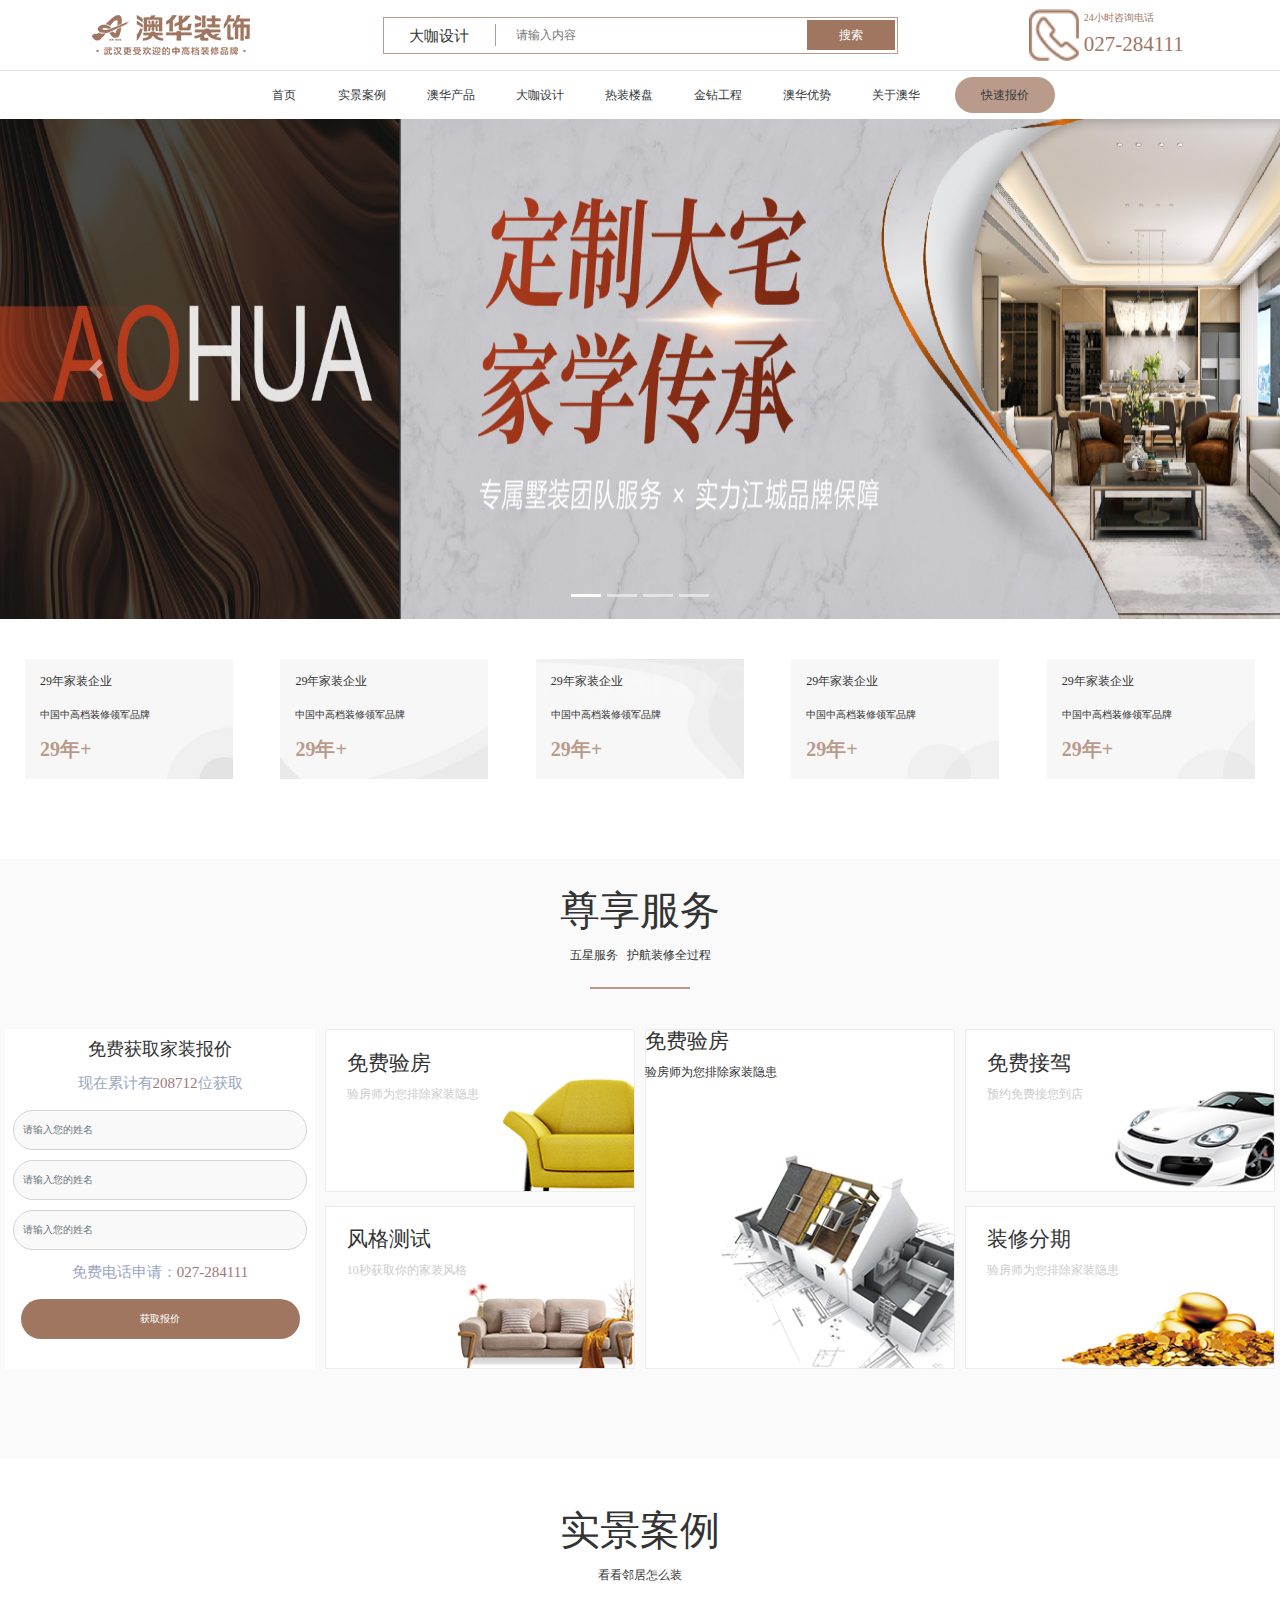
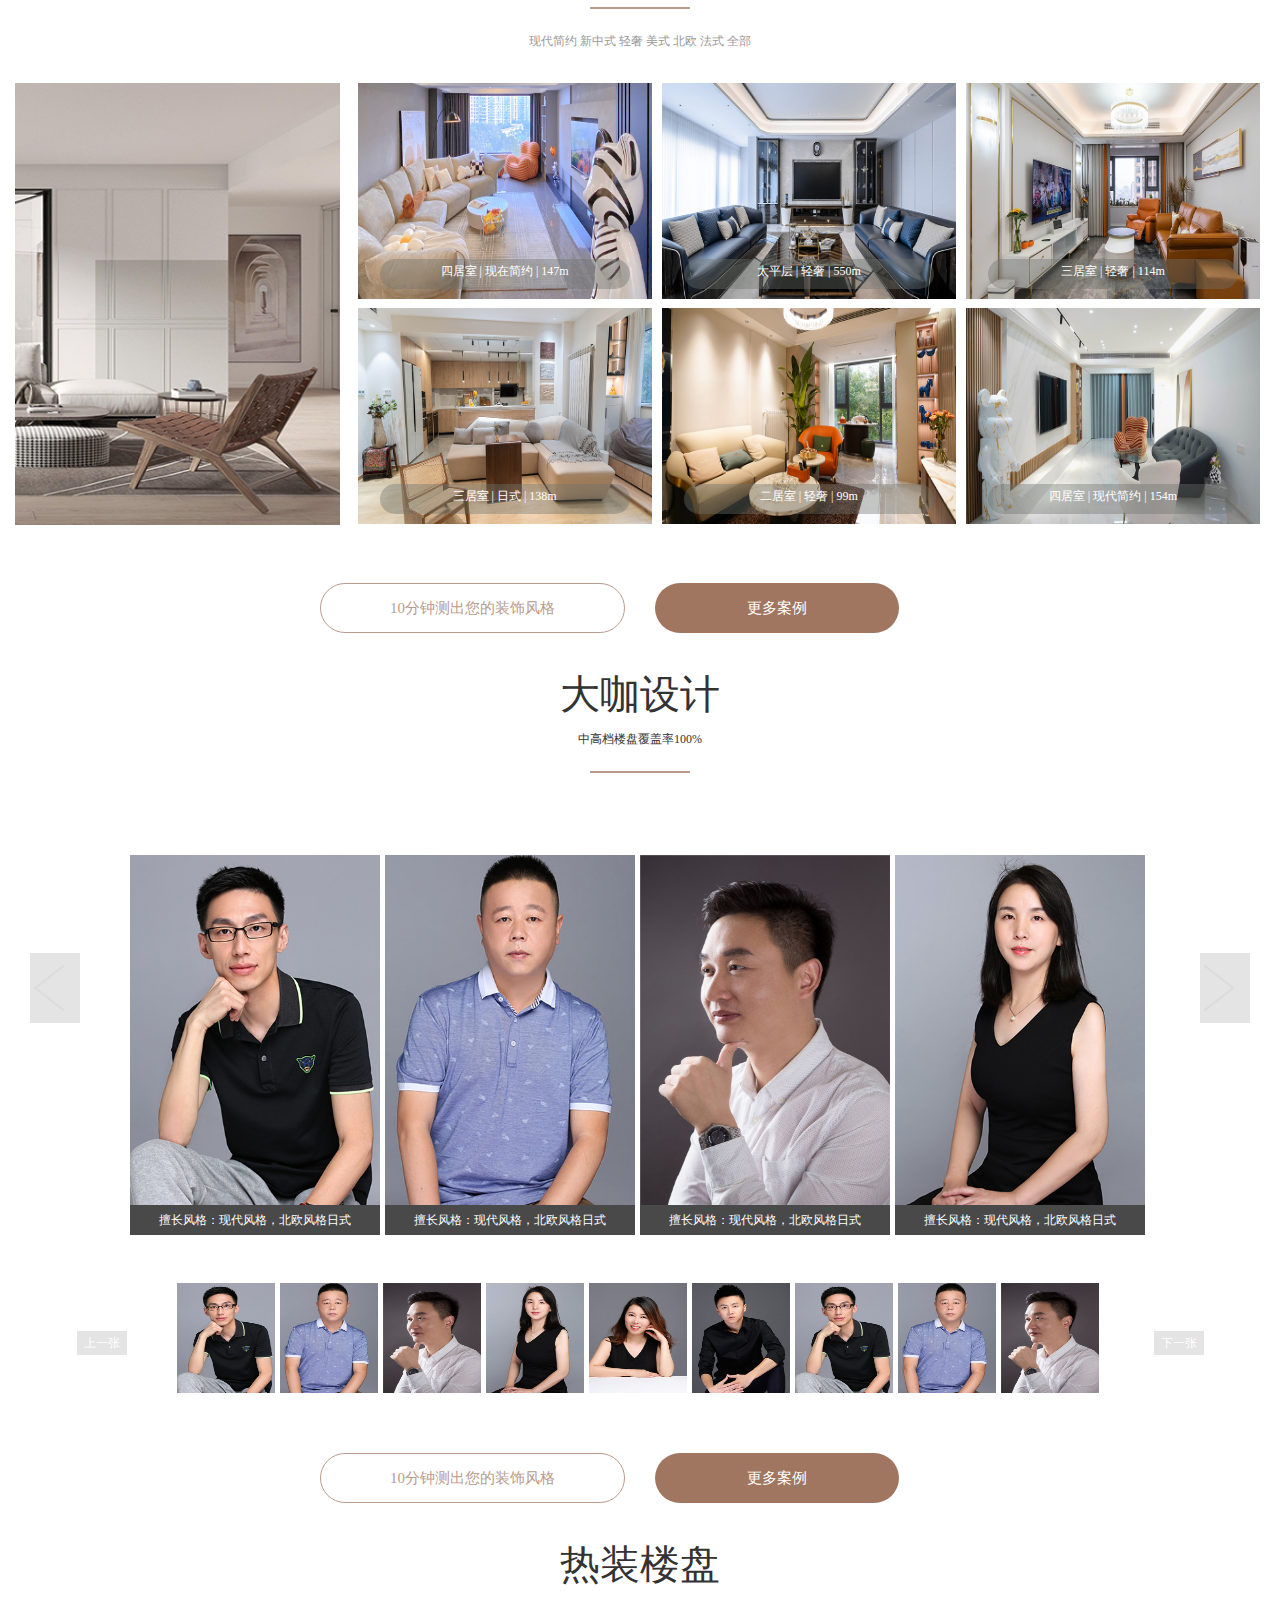
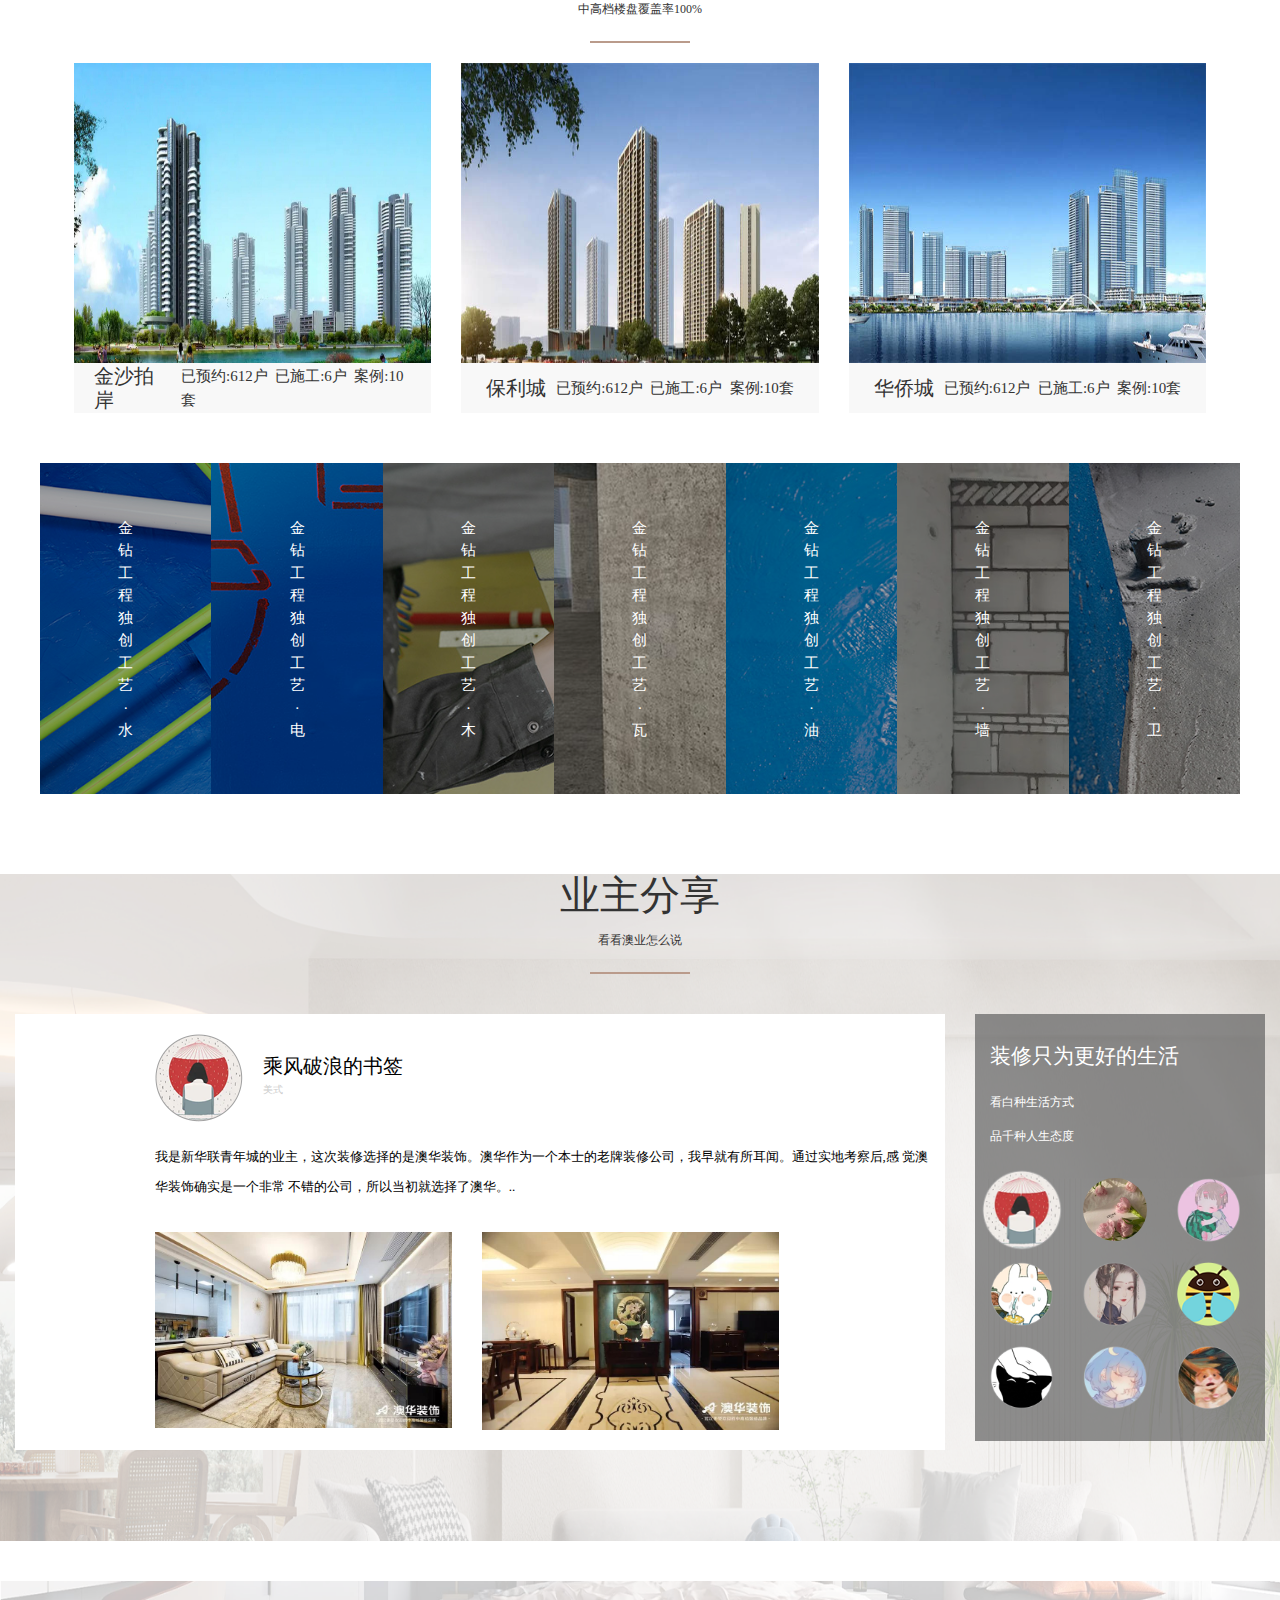
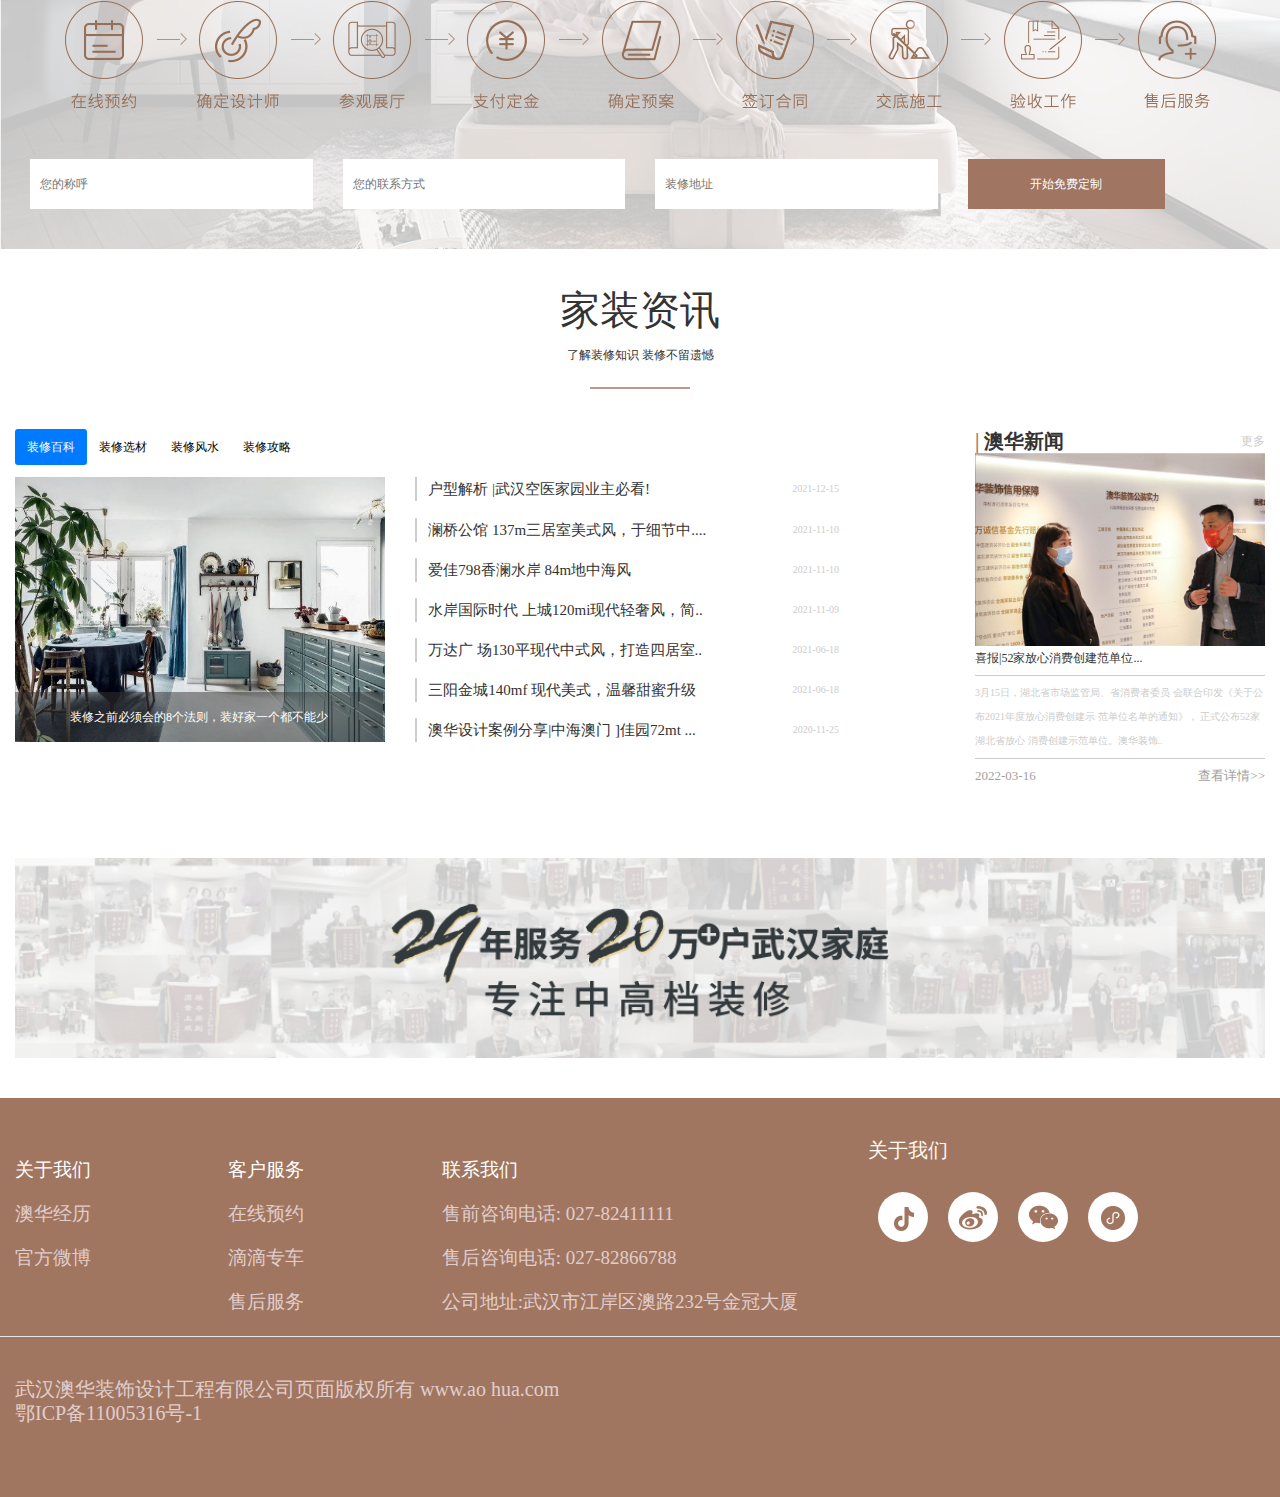
<file: index.html>
<!DOCTYPE html>
<html lang="en">

<head>
  <meta charset="UTF-8">
  <meta http-equiv="X-UA-Compatible" content="IE=edge">
  <meta name="viewport" content="width=device-width, initial-scale=1.0">
  <title>Document</title>
  <link rel="stylesheet" href="./css/bootstrap.min.css">
  <link rel="stylesheet" href="css/index.css">
  <script src="./js/jquery-3.5.1.min.js"></script>
  <script src="./js/bootstrap.bundle.min.js"></script>
  <script src="./js/jquery-1.11.3.min.js"></script>
  <link rel="stylesheet" href="./css/accordion.css">
  <script src="js/super_slider.js" type="text/javascript"></script>

</head>
<style>
  @media screen and (max-width:767px) {
    .cal {
      display: none;
    }

    .input span {
      width: 40%;
    }

    .carousel-inner .img {
      height: 200px;
    }

    .input span {
      font-size: 10px;
    }

    .container .sum ul li:last-child {
      color: #BA9B8B;
      font-size: 15px;
      font-weight: 700;
    }

    .conleft {
      display: none;
    }

    .navbar .shou {
      color: black;
    }

    .container .conright {
      width: 100%;
      height: 150px;
      display: flex;
      flex-wrap: nowrap;
      overflow: hidden;
      overflow-x: scroll;
    }

    .container .showimg {
      display: block;
    }

    .container .contentimg {
      margin-top: 20px;
      /* border: 1px solid red; */
      display: flex;
      justify-content: center;
    }

    .conimgs span {
      font-size: 10px;
      line-height: 30px;
    }

    #imgtext {
      height: 900px;
    }

    .container .overf {
      display: flex;
      flex-wrap: nowrap;
      overflow: hidden;
      overflow-x: scroll;
    }

    /* .container .ff{
    width: 400px;
  }
  .flexbuju{
    display: flex;
    justify-content: space-around;
  } */
    .container .finform0 h4 {
      font-size: 16px;
    }

    .col-hidden {
      display: none;
    }

    .tabltextul li {
      margin: 5px 0px;
    }

    .tabtext .tabtexts {
      width: 100%;
    }

    .textimgbutton {
      height: 100px;
    }

    .paddingleft .colp {
      height: 100px;

    }

    .paddingleft {
      width: 100%;
      padding-left: 30px;
      padding-right: 30px;
    }

    .colroww2 {
      margin-top: 10px;
    }

    .imgwit {
      width: 100%;
    }

    .flex-w {
      display: flex;
      flex-wrap: nowrap;
      overflow: hidden;
      overflow-x: scroll;
    }

    .navmar {
      height: 100px;
    }

    .colroww2 {
      margin-bottom: 30px;
    }

    .imgbutton {
      margin-top: 30px;
    }

    .inputtype div:last-child {
      margin-top: 20px;
      text-align: center;
    }

    .box-bigone {
      display: none;
    }

    .divbig1{
    display: block;
  }
  .divbig2{
    display: none;
  }

  }

  @media screen and (min-width:767px) and (max-width:1199px) {
    .cal:last-child {
      display: none;
    }

    .carousel-inner .img {
      height: 400px;
    }


    .collapse .navul {
      width: 100%;
    }

    .textimgbutton {
      height: 100px;
    }

    .sharebackimg {
      padding-left: 150px;
      padding-right: 150px;
    }

    .paddingleft {
      width: 100%;
      padding-left: 30px;
      padding-right: 30px;
    }

    .colroww2 {
      margin-top: 10px;
    }
  }

  @media screen and (min-width:1200px) {
    #imgtext {
      height: 600px;
    }

    .container {
      max-width: 1350px;
    }

    .input input {
      width: 350px;
    }

    .paddingleft .colp {
      /* border: 1px solid red; */
      line-height: 30px;
    }
  }
</style>

<body>
  <div class="container-fluid border-bottom">
    <div class="container">
      <div class="row conf">
        <div class="col-lg-3 col-md-3 text-center con cal">
          <div>
            <img src="./img/logo.png">
          </div>
        </div>
        <div class="col-lg-6 col-md-9 col-sm-12 con">
          <div class="input">
            <span>大咖设计</span>
            <input type="text" placeholder='请输入内容'>
            <button>搜索</button>
          </div>
        </div>
        <div class="col-lg-3 con cal">
          <div class="phone">
            <img src="./img/head-dh.png" style="width: 50px;">
            <ul>
              <li>24小时咨询电话</li>
              <li>
                <h3>027-284111</h3>
              </li>
            </ul>
          </div>
        </div>
      </div>
    </div>
  </div>
  <nav class="navbar navbar-expand-md bg-white navbar-dark">
    <!-- Brand -->
    <a class="navbar-brand shou" href="#">首页</a>

    <!-- Toggler/collapsibe Button -->
    <button class="navbar-toggler" type="button" data-toggle="collapse" data-target="#collapsibleNavbar"
      style="background-color: #BA9B8B;">
      <span class="navbar-toggler-icon"></span>
    </button>

    <!-- Navbar links -->

    <div class="collapse navbar-collapse justify-content-center" id="collapsibleNavbar">
      <ul class="navbar-nav justify-content-between navul">
        <li class="nav-item navi">
          <a class="nav-link text-dark" href="#">首页</a>
        </li>
        <li class="nav-item navi">
          <a class="nav-link text-dark" href="./vue-index.html">实景案例</a>
        </li>
        <li class="nav-item navi">
          <a class="nav-link text-dark" href="#">澳华产品</a>
        </li>
        <li class="nav-item navi">
          <a class="nav-link text-dark" href="#">大咖设计</a>
        </li>
        <li class="nav-item navi">
          <a class="nav-link text-dark" href="#">热装楼盘</a>
        </li>
        <li class="nav-item navi">
          <a class="nav-link text-dark" href="#">金钻工程</a>
        </li>
        <li class="nav-item navi">
          <a class="nav-link text-dark" href="#">澳华优势</a>
        </li>
        <li class="nav-item navi">
          <a class="nav-link text-dark" href="#">关于澳华</a>
        </li>
        <li class="nav-item navi">
          <button style="border-radius: 25px; width: 100px; border-style: none; background-color: #BA9B8B;"><a
              class="nav-link text-dark" href="#">快速报价</a></button>
        </li>
      </ul>
    </div>
  </nav>
  <!-- 轮播 -->
  <div id="carouselExampleIndicators" class="carousel slide" data-ride="carousel">
    <ol class="carousel-indicators">
      <li data-target="#carouselExampleIndicators" data-slide-to="0" class="active"></li>
      <li data-target="#carouselExampleIndicators" data-slide-to="1"></li>
      <li data-target="#carouselExampleIndicators" data-slide-to="2"></li>
      <li data-target="#carouselExampleIndicators" data-slide-to="3"></li>
    </ol>
    <div class="carousel-inner">
      <div class="carousel-item active">
        <img src="./img/banner1.jpg" class="d-block w-100 img img-responsive" alt="...">
      </div>
      <div class="carousel-item">
        <img src="./img/banner2.png" class="d-block w-100 img img-responsive" alt="...">
      </div>
      <div class="carousel-item">
        <img src="./img/banner3.jpg" class="d-block w-100 img img-responsive" alt="...">
      </div>
      <div class="carousel-item">
        <img src="./img/banner4.jpg" class="d-block w-100 img img-responsive" alt="...">
      </div>
    </div>
    <button class="carousel-control-prev" type="button" data-target="#carouselExampleIndicators" data-slide="prev">
      <span class="carousel-control-prev-icon" aria-hidden="true"></span>
      <span class="sr-only">Previous</span>
    </button>
    <button class="carousel-control-next" type="button" data-target="#carouselExampleIndicators" data-slide="next">
      <span class="carousel-control-next-icon" aria-hidden="true"></span>
      <span class="sr-only">Next</span>
    </button>
  </div>
  <!-- 五个div -->
  <div class="container d-flex justify-content-center" style=" margin-top: 30px;">
    <div class="row fivediv justify-content-between" style="margin: 0px;">
      <div class="col-xl-2 col-md-5 col-sm-5 col-5 sum">
        <ul>
          <li>29年家装企业</li>
          <li>中国中高档装修领军品牌</li>
          <li>29年+</li>
        </ul>
      </div>
      <div class="col-xl-2 col-md-5 col-sm-5 col-5 sum">
        <ul>
          <li>29年家装企业</li>
          <li>中国中高档装修领军品牌</li>
          <li>29年+</li>
        </ul>
      </div>
      <div class="col-xl-2 col-md-5 col-sm-5 col-5 sum">
        <ul>
          <li>29年家装企业</li>
          <li>中国中高档装修领军品牌</li>
          <li>29年+</li>
        </ul>
      </div>
      <div class="col-xl-2 col-md-5 col-sm-5 col-5 sum">
        <ul>
          <li>29年家装企业</li>
          <li>中国中高档装修领军品牌</li>
          <li>29年+</li>
        </ul>
      </div>
      <div class="col-xl-2 col-md-5 col-sm-5 col-5 sum">
        <ul>
          <li>29年家装企业</li>
          <li>中国中高档装修领军品牌</li>
          <li>29年+</li>
        </ul>
      </div>
    </div>

  </div>
  <div id="imgtext" style="margin-top: 70px; background-color: #FAFAFA;">
    <div class="container d-flex justify-content-center flex-column">
      <ul class="contenttext d-flex flex-column align-items-center"  style="margin-top: 30px;">
        <li>尊享服务</li>
        <li>五星服务 &nbsp; 护航装修全过程</li>
        <li><span></span></li>
      </ul>
      <div class="row d-flex justify-content-between" style="margin-top: 30px;">
        <div class="col-xl-3 col-12 justify-content-center form">
          <div class="finform0 finform d-flex flex-column align-items-center" style="background-color: white;">
            <h4>免费获取家装报价</h4>
            <span class="span1">现在累计有<span>208712</span>位获取</span>
            <input type="text" class="form-control" placeholder="请输入您的姓名">
            <input type="text" class="form-control" placeholder="请输入您的姓名">
            <input type="text" class="form-control" placeholder="请输入您的姓名">
            <span class="span2">免费电话申请：<span class="span3">027-284111</span></span>
            <button>获取报价</button>
          </div>
        </div>
        <div class="row col-xl-9 col-12 d-flex justify-content-between overf"
          style="padding: 0px 0px; margin: 0px 0px;">
          <div class="col-xl-4 col-12 form flexbuju">
            <div class="finform1 finform d-flex flex-column justify-content-between align-items-center">
              <div class="finform1-1">
                <ul class="finformtext">
                  <li>
                    <h3>免费验房</h3>
                  </li>
                  <li>验房师为您排除家装隐患</li>
                </ul>
              </div>
              <div class="finform1-2">
                <ul class="finformtext">
                  <li>
                    <h3>风格测试</h3>
                  </li>
                  <li>10秒获取你的家装风格</li>
                </ul>
              </div>
            </div>
          </div>
          <div class="col-xl-4 col-12 form">
            <div class="finform2 finform">
              <div class="finform2-1">
                <ul>
                  <li>
                    <h3>免费验房</h3>
                  </li>
                  <li>验房师为您排除家装隐患</li>
                </ul>

              </div>
            </div>
          </div>
          <div class="col-xl-4 col-12 form ">
            <div class="finform3 finform d-flex flex-column justify-content-between align-items-center">
              <div class="finform3-1">
                <ul class="finformtext">
                  <li>
                    <h3>免费接驾</h3>
                  </li>
                  <li>预约免费接您到店</li>
                </ul>
              </div>
              <div class="finform3-2">
                <ul class="finformtext">
                  <li>
                    <h3>装修分期</h3>
                  </li>
                  <li>验房师为您排除家装隐患</li>
                </ul>
              </div>
            </div>
          </div>
        </div>

      </div>
    </div>


  </div>
  <!-- textimg -->
  <div style="background-color: white; margin-top: 50px;">
    <div class="container d-flex justify-content-center flex-column" style="margin-top:40px">
      <ul class="contenttext d-flex flex-column align-items-center">
        <li>实景案例</li>
        <li>看看邻居怎么装</li>
        <li><span></span></li>
        <li style="color: #999999;">现代简约 新中式 轻奢 美式 北欧 法式 全部</li>
      </ul>
      <div class="showimg" style="margin-top: 20px;">

      </div>
      <div class="contentimg d-flex justify-content-between justify-content-center" style="margin-top: 20px;">
        <div class="conleft" style="width: 26%;">

        </div>
        <div class="row conright d-flex justify-content-between" style="margin-left: 0px; margin-right: 0px;">
          <div class="col-xl-4 col-sm-6 col-6 conimg d-flex justify-content-end align-items-start">
            <div class="conimg1 conimgs d-flex justify-content-center align-items-end">
              <span class="span">四居室&nbsp;|&nbsp;现在简约&nbsp;|&nbsp;147m</span>
              <div class="imgtext">
                <ul class="d-flex justify-content-center align-items-center flex-column">
                  <li>联泰香域水岸157m</li>
                  <li>户型:四居室 &nbsp; 现代简约</li>
                  <li>面积:157m</li>
                  <li>居住要求：多子家庭</li>
                </ul>
              </div>
            </div>
          </div>
          <div class="col-xl-4 col-sm-6 col-6 conimg d-flex justify-content-end align-items-start">
            <div class="conimg2 conimgs d-flex justify-content-center align-items-end">
              <span>太平层&nbsp;|&nbsp;轻奢&nbsp;|&nbsp;550m</span>
              <div class="imgtext">
                <ul class="d-flex justify-content-center align-items-center flex-column">
                  <li>联泰香域水岸157m</li>
                  <li>户型:四居室 &nbsp; 现代简约</li>
                  <li>面积:157m</li>
                  <li>居住要求：多子家庭</li>
                </ul>
              </div>
            </div>
          </div>
          <div class="col-xl-4 col-sm-6 col-6 conimg d-flex justify-content-end align-items-start">
            <div class="conimg3 conimgs d-flex justify-content-center align-items-end">
              <span>三居室&nbsp;|&nbsp;轻奢&nbsp;|&nbsp;114m</span>
              <div class="imgtext">
                <ul class="d-flex justify-content-center align-items-center flex-column">
                  <li>联泰香域水岸157m</li>
                  <li>户型:四居室 &nbsp; 现代简约</li>
                  <li>面积:157m</li>
                  <li>居住要求：多子家庭</li>
                </ul>
              </div>
            </div>
          </div>
          <div class="col-xl-4 col-sm-6 col-6 conimg d-flex justify-content-end align-items-sm-start">
            <div class="conimg4 conimgs d-flex justify-content-center align-items-end">
              <span>三居室&nbsp;|&nbsp;日式&nbsp;|&nbsp;138m</span>
              <div class="imgtext">
                <ul class="d-flex justify-content-center align-items-center flex-column">
                  <li>联泰香域水岸157m</li>
                  <li>户型:四居室 &nbsp; 现代简约</li>
                  <li>面积:157m</li>
                  <li>居住要求：多子家庭</li>
                </ul>
              </div>
            </div>
          </div>
          <div class="col-xl-4 col-sm-6 col-6 conimg d-flex justify-content-end align-items-sm-start">
            <div class="conimg5 conimgs d-flex justify-content-center align-items-end">
              <span>二居室&nbsp;|&nbsp;轻奢&nbsp;|&nbsp;99m</span>
              <div class="imgtext">
                <ul class="d-flex justify-content-center align-items-center flex-column">
                  <li>联泰香域水岸157m</li>
                  <li>户型:四居室 &nbsp; 现代简约</li>
                  <li>面积:157m</li>
                  <li>居住要求：多子家庭</li>
                </ul>
              </div>
            </div>
          </div>
          <div class="col-xl-4 col-sm-6 col-6 conimg d-flex justify-content-end align-items-sm-start">
            <div class="conimg6 conimgs d-flex justify-content-center align-items-end">
              <span>四居室&nbsp;|&nbsp;现代简约&nbsp;|&nbsp;154m</span>
              <div class="imgtext">
                <ul class="d-flex justify-content-center align-items-center flex-column">
                  <li>联泰香域水岸157m</li>
                  <li>户型:四居室 &nbsp; 现代简约</li>
                  <li>面积:157m</li>
                  <li>居住要求：多子家庭</li>
                </ul>
              </div>
            </div>
          </div>
        </div>

      </div>
      <!-- 按钮 -->
      <div class="row textimgbutton">
        <div class="col-xl-6 col-12 buttonfirst d-flex justify-content-center justify-content-xl-end">
          <button>
            10分钟测出您的装饰风格
          </button>
        </div>
        <div class="col-xl-6 col-12 buttonsecond d-flex justify-content-center justify-content-xl-start">
          <button>
            更多案例
          </button>
        </div>
      </div>
    </div>
    <!-- 大咖 -->
    <div class="container d-flex justify-content-center flex-column" style="margin-top:40px;">
      <ul class="contenttext d-flex flex-column align-items-center">
        <li>大咖设计</li>
        <li>中高档楼盘覆盖率100%</li>
        <li><span></span></li>
      </ul>
      <!-- 走马灯 -->
      <style type="text/css">
        * {
          margin: 0;
          padding: 0;
        }

        html,
        body {
          font: 12px/24px "微软雅黑";
        }

        .box {
          /* border: 1px solid red; */
          height: 120px;
          /* border: 1px solid red; */
          position: relative;
          display: inline-block;
          /* margin: 0px 200px; */
        }

        #roll {
          width: 200%;
        }

        #roll dd img {
          width: 100%;
          height: 100%;
        }

        #roll dd {
          width: 98px;
          height: 110px;
          /* border: 1px solid #00EE00; */
          float: left;
          margin-right: 5px;
        }

        .box span {
          position: absolute;
          bottom: 40%;
          left: -100px;
          display: inline-block;
          width: 50px;
          text-align: center;
          cursor: pointer;
          background: #E4E4E4;
          z-index: 90;
          color: #fff;
        }

        .box .next {
          right: -100px;
          left: auto;
        }


        .box-two {
          /* border: 1px solid gray; */
          height: 400px;
          /* border: 1px solid red; */
          position: relative;
          display: inline-block;
          margin: 0px 200px;
        }

        #rolls {
          width: 200%;
        }

        #rolls dd img {
          width: 100%;
          height: 100%;
        }

        #rolls dd {
          width: 250px;
          height: 350px;
          /* border: 1px solid #00EE00; */
          float: left;
          margin-right: 5px;
        }

        .box-two span {
          position: absolute;
          bottom: 40%;
          left: -100px;
          display: inline-block;
          width: 50px;
          text-align: center;
          cursor: pointer;
          background: #E4E4E4;
          z-index: 90;
          color: #fff;
        }

        .box-two .nexts {
          right: -100px;
          left: auto;
        }
      </style>
      <div class="divbig2">

      
      <div class="box-bigone d-flex flex-column align-items-center">
        <div class="box-two">
          <span class="prevs d-flex justify-content-center"><img src="./img/方向-向左 (1).png" alt="" srcset="" style="width: 70px;"> </span>
          <div>
            <dl id="rolls" style="height: 500px;" class="d-flex align-items-center">
              <dd><img src="./img/desgin_small_01.jpg" />
                <p style="width: 100%; height: 30px; background-color: #494949; color: white;" class="d-flex justify-content-center align-items-center">
                  擅长风格：现代风格，北欧风格日式
                </p>
              </dd>
              <dd><img src="./img/desgin_small_02.jpg" />
                <p style="width: 100%; height: 30px; background-color: #494949; color: white;" class="d-flex justify-content-center align-items-center">
                  擅长风格：现代风格，北欧风格日式
                </p>
              </dd>
              <dd><img src="./img/desgin_small_03.jpg" /><p style="width: 100%; height: 30px; background-color: #494949; color: white;" class="d-flex justify-content-center align-items-center">
                擅长风格：现代风格，北欧风格日式
              </p></dd>
              <dd><img src="./img/desgin_small_04.jpg" /><p style="width: 100%; height: 30px; background-color: #494949; color: white;" class="d-flex justify-content-center align-items-center">
                擅长风格：现代风格，北欧风格日式
              </p></dd>
              <dd><img src="./img/desgin_small_05.jpg" /><p style="width: 100%; height: 30px; background-color: #494949; color: white;" class="d-flex justify-content-center align-items-center">
                擅长风格：现代风格，北欧风格日式
              </p></dd>
              <dd><img src="./img/desgin_small_06.jpg" /><p style="width: 100%; height: 30px; background-color: #494949; color: white;" class="d-flex justify-content-center align-items-center">
                擅长风格：现代风格，北欧风格日式
              </p></dd>
            </dl>
          </div>
          <span class="nexts d-flex justify-content-center"><img src="./img/方向-向右 (1).png" alt="" srcset="" style="width:70px;"></span>
        </div>
        <div class="box" style="margin-top: 100px;">
          <span class="prev">上一张</span>
          <div> 
            <dl id="roll">
              <dd><img src="./img/desgin_small_01.jpg" /></dd>
              <dd><img src="./img/desgin_small_02.jpg" /></dd>
              <dd><img src="./img/desgin_small_03.jpg" /></dd>
              <dd><img src="./img/desgin_small_04.jpg" /></dd>
              <dd><img src="./img/desgin_small_05.jpg" /></dd>
              <dd><img src="./img/desgin_small_06.jpg" /></dd>
              <dd><img src="./img/desgin_small_01.jpg" /></dd>
              <dd><img src="./img/desgin_small_02.jpg" /></dd>
              <dd><img src="./img/desgin_small_03.jpg" /></dd>
              <dd><img src="./img/desgin_small_04.jpg" /></dd>
            </dl>
          </div>
          <span class="next">下一张</span>
        </div>
      </div>
    </div>
      
      <style>
        .boxbybigphone {
          /* border: 1px solid red; */
          height: 400px;
        }

        #rollbyphone {
          width: 200%;
        }

        #rollbyphone dd img {
          width: 100%;
          height: 100%;
        }

        #rollbyphone dd {
          width: 250px;
          height: 350px;
          /* border: 1px solid #00EE00; */
          float: left;
          margin-right: 5px;
        }

        #rollsmallbyphone {
          width: 200%;
        }

        #rollsmallbyphone dd img {
          width: 100%;
          height: 100%;
        }

        #rollsmallbyphone dd {
          width: 100px;
          height: 110px;
          /* border: 1px solid #00EE00; */
          float: left;
          margin-right: 5px;
        }
      </style>
      <div class="divbig1">
        <div class="box-bigonebyphone d-flex justify-content-center flex-column align-items-center">
          <div class="boxbybigphone">
            <dl id="rollbyphone">
              <dd><img src="./img/desgin_small_01.jpg" /></dd>
              <dd><img src="./img/desgin_small_02.jpg" /></dd>
              <dd><img src="./img/desgin_small_03.jpg" /></dd>
              <dd><img src="./img/desgin_small_04.jpg" /></dd>
              <dd><img src="./img/desgin_small_05.jpg" /></dd>
              <dd><img src="./img/desgin_small_06.jpg" /></dd>
              <dd><img src="./img/desgin_small_01.jpg" /></dd>
              <dd><img src="./img/desgin_small_02.jpg" /></dd>
              <dd><img src="./img/desgin_small_03.jpg" /></dd>
              <dd><img src="./img/desgin_small_04.jpg" /></dd>
            </dl>
          </div>
          <div class="boxbysmallphone">
            <dl id="rollsmallbyphone">
              <dd><img src="./img/desgin_small_01.jpg" /></dd>
              <dd><img src="./img/desgin_small_02.jpg" /></dd>
              <dd><img src="./img/desgin_small_03.jpg" /></dd>
              <dd><img src="./img/desgin_small_04.jpg" /></dd>
              <dd><img src="./img/desgin_small_05.jpg" /></dd>
              <dd><img src="./img/desgin_small_06.jpg" /></dd>
              <dd><img src="./img/desgin_small_01.jpg" /></dd>
              <dd><img src="./img/desgin_small_02.jpg" /></dd>
              <dd><img src="./img/desgin_small_03.jpg" /></dd>
              <dd><img src="./img/desgin_small_04.jpg" /></dd>
            </dl>
          </div>
        </div>
      </div>
      <div class="row textimgbutton">
        <div class="col-xl-6 col-12 buttonfirst d-flex justify-content-center justify-content-xl-end">
          <button>
            10分钟测出您的装饰风格
          </button>
        </div>
        <div class="col-xl-6 col-12 buttonsecond d-flex justify-content-center justify-content-xl-start">
          <button>
            更多案例
          </button>
        </div>
      </div>
    </div>
    
    <script>
      $(".box-two").superSlider({
        prevBtn:'.prevs',
        nextBtn:'.nexts',
        listCont: "#rolls",//滚动列表外层
        scrollWhere: "prev",//自动滚动方向next
        delayTime: 1000,//自动轮播时间间隔
        speed: 300,//滚动速度
        amount: 1,//单次滚动数量
        showNum: 4,//显示数量
        autoPlay: true//自动播放
      });
      $(".box").superSlider({
        prevBtn:'.prev',
        nextBtn:'.next',
        listCont: "#roll",//滚动列表外层
        scrollWhere: "prev",//自动滚动方向next
        delayTime: 1000,//自动轮播时间间隔
        speed: 300,//滚动速度
        amount: 1,//单次滚动数量
        showNum: 9,//显示数量
        autoPlay: true//自动播放
      });
      $(".boxbybigphone").superSlider({
        listCont: "#rollbyphone",//滚动列表外层
        scrollWhere: "prev",//自动滚动方向next
        delayTime: 1000,//自动轮播时间间隔
        speed: 300,//滚动速度
        amount: 1,//单次滚动数量
        showNum: 1,//显示数量
        autoPlay: true//自动播放
      });
      $(".boxbysmallphone").superSlider({
        listCont: "#rollsmallbyphone",//滚动列表外层
        scrollWhere: "prev",//自动滚动方向next
        delayTime: 1000,//自动轮播时间间隔
        speed: 300,//滚动速度
        amount: 1,//单次滚动数量
        showNum: 3,//显示数量
        autoPlay: true//自动播放
      });
    </script>
  </div>
  <!-- 楼盘 -->
  <div class="container d-flex justify-content-center flex-column align-items-center" style="margin-top:40px;">
    <ul class="contenttext d-flex flex-column align-items-center">
      <li>热装楼盘</li>
      <li>中高档楼盘覆盖率100%</li>
      <li><span></span></li>
    </ul>
    <div class="row" style="width: 93%;">
      <div class="col-xl-4 contenttextt">
        <img src="./img/rzlp01.jpg" class="img-fluid">
        <p class="d-flex align-items-center justify-content-center">
          <span>金沙拍岸&nbsp;&nbsp;</span>
          <span class="d-none d-xl-block"> 已预约:612户&nbsp;&nbsp;已施工:6户&nbsp;&nbsp;案例:10套</span>
        </p>
      </div>
      <div class="col-xl-4 contenttextt">
        
        <img src="./img/rzlp02.jpg" class="img-fluid">
        <p class="d-flex align-items-center justify-content-center">
          <span>保利城&nbsp;&nbsp;</span>
          <span class="d-none d-xl-block"> 已预约:612户&nbsp;&nbsp;已施工:6户&nbsp;&nbsp;案例:10套</span>
        </p>
      </div>
      <div class="col-xl-4 contenttextt">
        
        <img src="./img/rzlp03.jpg" class="img-fluid">
        <p class="d-flex align-items-center justify-content-center">
          <span>华侨城&nbsp;&nbsp;</span>
          <span class="d-none d-xl-block"> 已预约:612户&nbsp;&nbsp;已施工:6户&nbsp;&nbsp;案例:10套</span>
        </p>
      </div>
    </div>
    <!-- 手风琴 -->
    <div class="main" style="width: 100%;">
      <!--w-accor5-->
      <div class="w-accor w-accor5" id="Accor5">
        <ul class="clearfix">
          <li>
            <div class="item clearfix">
              <div class="img_ar"><img src="img/sfq01.jpg" /></div>
              <div class="cont_ar">
                <div class="dec_ar">
                  <h3>金钻工程独创工艺·水</h3>
                  <div class="acr_p">冷热水管路交叉时必须使用过桥湾要点，遵循“电在上，水在下”施工原则</div>
                </div>
              </div>
            </div>
            <a href="#"></a>
          </li>
          <li>
            <div class="item clearfix">
              <div class="img_ar"><img src="img/sfq02.jpg" /></div>
              <div class="cont_ar">
                <div class="dec_ar">
                  <h3>金钻工程独创工艺·电</h3>
                  <div class="acr_p">保证卫生间所有上下水部位及下水管与等电位连接，为家人日常洗浴提供安全保障
                  </div>
                </div>
              </div>
            </div>
            <a href="#"></a>
          </li>
          <li>
            <div class="item clearfix">
              <div class="img_ar"><img src="img/sfq03.jpg" /></div>
              <div class="cont_ar">
                <div class="dec_ar">
                  <h3>金钻工程独创工艺·木</h3>
                  <div class="acr_p">运用防开裂专用配件，加强轻钢龙骨连接强度，减少开裂
                  </div>
                </div>
              </div>
            </div>
            <a href="#"></a>
          </li>
          <li>
            <div class="item clearfix">
              <div class="img_ar"><img src="img/sfq04.jpg" /></div>
              <div class="cont_ar">
                <div class="dec_ar">
                  <h3>金钻工程独创工艺·瓦</h3>
                  <div class="acr_p">无缝植筋胶工艺增加砌体稳定性能起到一定的防开裂作用
                  </div>
                </div>
              </div>
            </div>
            <a href="#"></a>
          </li>
          <li>
            <div class="item clearfix">
              <div class="img_ar"><img src="img/sfq05.jpg" /></div>
              <div class="cont_ar">
                <div class="dec_ar">
                  <h3>金钻工程独创工艺·油</h3>
                  <div class="acr_p">油防水分仓(防水)专用密封拆料对管道口进行加强处理
                  </div>
                </div>
              </div>
            </div>
            <a href="#"></a>
          </li>
          <li>
            <div class="item clearfix">
              <div class="img_ar"><img src="img/sfq06.jpg" /></div>
              <div class="cont_ar">
                <div class="dec_ar">
                  <h3>金钻工程独创工艺·墙</h3>
                  <div class="acr_p">油防水分仓(防水)专用密封拆料对管道口进行加强处理
                  </div>
                </div>
              </div>
            </div>
            <a href="#"></a>
          </li>
          <li>
            <div class="item clearfix">
              <div class="img_ar"><img src="img/sfq07.jpg" /></div>
              <div class="cont_ar">
                <div class="dec_ar">
                  <h3>金钻工程独创工艺·卫</h3>
                  <div class="acr_p">微泡混凝土轻质环保，一次浇筑无缝隙，彻底杜绝异味和臭味的产生
                  </div>
                </div>
              </div>
            </div>
            <a href="#"></a>
          </li>
        </ul>
      </div>
      <script type="text/javascript">
        $(function () {
          accor($('#Accor5'), '600', 500, false,
            false); //参数1:Dom节点，参数2：展开图宽度(值可正数像素值或百分比）、参数3：速度（ms）、参数4：初始是否展开（是true，否false）、参数5：是否点击展开（是true，否false）
        });
      </script>
      <!--w-accor5 end-->
    </div>

    <script src="js/accordion.js"></script>
    <link rel="stylesheet" href="css/swiper.min.css">
    <script src="js/swiper.min.js"></script>
  </div>
  <!-- 业主分享 -->
  <div class="sharebackimg" style="width: 100%;">
    <div class="container d-flex justify-content-center flex-column" style="margin-top:40px;">
      <ul class="contenttext d-flex flex-column align-items-center">
        <li>业主分享</li>
        <li>看看澳业怎么说</li>
        <li><span></span></li>
      </ul>
      <div class="row" style="margin-top: 30px;">
        <div class="col-xl-9 col-12 colroww1">
          <div class="colrow1 d-flex justify-content-xl-end" style="background-color: white;">
            <div class="paddingleft">
              <div class="tab-content" id="pills-tabContent">
                <div class="tab-pane fade show active" id="pills-homes" role="tabpanel"
                  aria-labelledby="pills-home-tab">
                  <ul class="d-flex colrow1ul">
                    <li><img src="./img/share/photo1.png"></li>
                    <li class="d-flex flex-column justify-content-center colrow1li">
                      <p>乘风破浪的书签</p>
                      <span>美式</span>
                    </li>
                  </ul>
                  <p class="colp">我是新华联青年城的业主，这次装修选择的是澳华装饰。澳华作为一个本士的老牌装修公司，我早就有所耳闻。通过实地考察后,感
                    觉澳华装饰确实是一个非常 不错的公司，所以当初就选择了澳华。..</p>
                  <div class="imgwit" style="margin-top:20px;">
                    <div class="row flex-w">
                      <div class="col-xl-6 col-12">
                        <img src="./img/share/share4-2.jpg" class="img-fluid">
                      </div>
                      <div class="col-xl-6 col-12">
                        <img src="./img/share/share5-1.jpg" class="img-fluid">
                      </div>
                    </div>
                  </div>

                </div>
                <div class="tab-pane fade" id="pills-profiles" role="tabpanel" aria-labelledby="pills-profile-tab">
                  <ul class="d-flex colrow1ul">
                    <li style="width: 95px;"><img src="./img/share/photo2.jpeg"
                        style="border-radius: 50%; width: 100%; border: 1px solid red;"></li>
                    <li class="d-flex flex-column justify-content-center colrow1li">
                      <p>乘风破浪的书签</p>
                      <span>美式</span>
                    </li>
                  </ul>
                  <p class="colp">我是新华联青年城的业主，这次装修选择的是澳华装饰。澳华作为一个本士的老牌装修公司，我早就有所耳闻。通过实地考察后,感
                    觉澳华装饰确实是一个非常 不错的公司，所以当初就选择了澳华。..</p>
                  <div class="imgwit" style="margin-top:20px;">
                    <div class="row flex-w">
                      <div class="col-xl-6 col-12">
                        <img src="./img/share/share4-2.jpg" class="img-fluid">
                      </div>
                      <div class="col-xl-6 col-12">
                        <img src="./img/share/share5-1.jpg" class="img-fluid">
                      </div>
                    </div>
                  </div>
                </div>
                <div class="tab-pane fade" id="pills-contacts" role="tabpanel" aria-labelledby="pills-contact-tab">
                  <ul class="d-flex colrow1ul">
                    <li><img src="./img/share/photo3.png"></li>
                    <li class="d-flex flex-column justify-content-center colrow1li">
                      <p>乘风破浪的书签</p>
                      <span>美式</span>
                    </li>
                  </ul>
                  <p class="colp">我是新华联青年城的业主，这次装修选择的是澳华装饰。澳华作为一个本士的老牌装修公司，我早就有所耳闻。通过实地考察后,感
                    觉澳华装饰确实是一个非常 不错的公司，所以当初就选择了澳华。..</p>
                  <div class="imgwit" style="margin-top:20px;">
                    <div class="row flex-w">
                      <div class="col-xl-6 col-12">
                        <img src="./img/share/share4-2.jpg" class="img-fluid">
                      </div>
                      <div class="col-xl-6 col-12">
                        <img src="./img/share/share5-1.jpg" class="img-fluid">
                      </div>
                    </div>
                  </div>
                </div>
              </div>
            </div>

          </div>
        </div>
        <script>
          $(function () {
            $('.navmar').click(function () {
              $(this).find('img').addClass('active1')
              $(this).siblings().find('img').removeClass('active1')
            })
          })

        </script>
        <div class="col-xl-3 col-12 colroww2">
          <div class="colrwo2 d-flex justify-content-center" style="background-color: rgba(97, 97, 97, 0.7);">
            <div class="paddingright">
              <h3>装修只为更好的生活</h3>
              <ul class="ulmar">
                <li>看白种生活方式</li>
                <li>品千种人生态度</li>
              </ul>
              <ul class="row nav nav-pills mb-3 flex-w" id="pills-tab" role="tablist">
                <li class="nav-item col-4 navmar">
                  <a id="pills-home-tab" data-toggle="pill" href="#pills-homes"><img src="./img/share/photo1.png"
                      class="img-fluid imgf active1"></a>
                </li>
                <li class="nav-item col-4 navmar">
                  <a id="pills-profile-tab" data-toggle="pill" href="#pills-profiles"><img src="./img/share/photo2.jpeg"
                      class="img-fluid imgf" style="border-radius: 50%;"></a>
                </li>
                <li class="nav-item col-4 navmar">
                  <a id="pills-contact-tab" data-toggle="pill" href="#pills-contacts"><img src="./img/share/photo3.png"
                      class="img-fluid imgf"></a>
                </li>
                <li class="nav-item col-4 navmar">
                  <a id="pills-home-tab" data-toggle="pill" href="#pills-home2"><img src="./img/share/photo4.png"
                      class="img-fluid imgf"></a>
                </li>
                <li class="nav-item col-4 navmar">
                  <a id="pills-profile-tab" data-toggle="pill" href="#pills-profile2"><img src="./img/share/photo5.png"
                      class="img-fluid imgf"></a>
                </li>
                <li class="nav-item col-4 navmar">
                  <a id="pills-contact-tab" data-toggle="pill" href="#pills-contact2"><img src="./img/share/photo6.png"
                      class="img-fluid imgf"></a>
                </li>
                <li class="nav-item col-4 navmar">
                  <a id="pills-home-tab" data-toggle="pill" href="#pills-home3"><img src="./img/share/photo7.png"
                      class="img-fluid imgf"></a>
                </li>
                <li class="nav-item col-4 navmar">
                  <a id="pills-profile-tab" data-toggle="pill" href="#pills-profile3"><img src="./img/share/photo8.png"
                      class="img-fluid imgf"></a>
                </li>
                <li class="nav-item col-4 navmar">
                  <a id="pills-contact-tab" data-toggle="pill" href="#pills-contact3"><img src="./img/share/photo9.png"
                      class="img-fluid imgf"></a>
                </li>
              </ul>
            </div>
          </div>
        </div>
      </div>
    </div>
  </div>
  <div class="backend">
    <div class="container d-flex flex-column align-items-center">
      <img src="./img/index-banner09-inner.png" class="img-fluid d-none d-xl-block" style="margin-top: 20px;">
      <div class="row inputtype">
        <div class="col-xl-3">
          <input type="text" placeholder="您的称呼">
        </div>
        <div class="col-xl-3">
          <input type="text" placeholder="您的联系方式">
        </div>
        <div class="col-xl-3">
          <input type="text" placeholder="装修地址">
        </div>
        <div class="col-xl-3">
          <button>开始免费定制</button>
        </div>
      </div>
    </div>
  </div>
  <!-- 选项卡 -->
  <div class="container d-flex justify-content-center flex-column" style="margin-top:40px;">
    <ul class="contenttext d-flex flex-column align-items-center">
      <li>家装资讯</li>
      <li>了解装修知识&nbsp;装修不留遗憾</li>
      <li><span></span></li>
    </ul>

    <div class="row" style="margin-top: 30px;">
      <div class="col-xl-9">
        <ul class="nav nav-pills mb-3" id="pills-tab" role="tablist">
          <li class="nav-item" role="presentation">
            <a class="nav-link active" id="pills-home-tab" data-toggle="pill" href="#pills-home">装修百科</a>
          </li>
          <li class="nav-item" role="presentation">
            <a class="nav-link" id="pills-profile-tab" data-toggle="pill" href="#pills-profile">装修选材</a>
          </li>
          <li class="nav-item" role="presentation">
            <a class="nav-link" id="pills-contact-tab" data-toggle="pill" href="#pills-contact">装修风水</a>
          </li>
          <li class="nav-item" role="presentation">
            <a class="nav-link" id="pills-contact-tab" data-toggle="pill" href="#pills-contact2">装修攻略</a>
          </li>
        </ul>
        <div class="tab-content" id="pills-tabContent">
          <div class="tab-pane fade show active" id="pills-home" role="tabpanel" aria-labelledby="pills-home-tab">
            <div class="row">
              <div class="col-xl-5 tabimg">
                <img src="./img/news1.jpg" class="img-fluid" style="height: 265px; width: 100%;">
                <p>装修之前必须会的8个法则，装好家一个都不能少</p>
              </div>
              <div class="col-xl-7 tabtext">
                <div class="tabtexts">
                  <ul class="tabltextul d-flex flex-column justify-content-between" style="height: 100%;">
                    <li>&nbsp; &nbsp;户型解析 |武汉空医家园业主必看! <span>2021-12-15</span></li>
                    <li>&nbsp; &nbsp;澜桥公馆 137m三居室美式风，于细节中.... <span>2021-11-10</span></li>
                    <li>&nbsp; &nbsp;爱佳798香澜水岸 84m地中海风 <span>2021-11-10</span></li>
                    <li>&nbsp; &nbsp;水岸国际时代 上城120mi现代轻奢风，简.. <span>2021-11-09</span></li>
                    <li>&nbsp; &nbsp;万达广 场130平现代中式风，打造四居室.. <span>2021-06-18</span></li>
                    <li>&nbsp; &nbsp;三阳金城140mf 现代美式，温馨甜蜜升级 <span>2021-06-18</span></li>
                    <li>&nbsp; &nbsp;澳华设计案例分享|中海澳门 ]佳园72mt ... <span>2020-11-25</span></li>
                  </ul>
                </div>
              </div>
            </div>
          </div>
          <div class="tab-pane fade" id="pills-profile">
            <div class="row">
              <div class="col-xl-5 tabimg">
                <img src="./img/news2.jpg" class="img-fluid" style="height: 265px; width: 100%;">
                <p>大理石纹路这么美,没学会搭配也是白搭!</p>
              </div>
              <div class="col-xl-7 tabtext">
                <div class="tabtexts">
                  <ul class="tabltextul d-flex flex-column justify-content-between" style="height: 100%;">
                    <li>&nbsp; &nbsp;武汉装修公司告诉你:地板选实木的还是..<span>2021-12-15</span></li>
                    <li>&nbsp; &nbsp;客厅地毯如何选，哪个款式更加适合你家<span>2021-11-10</span></li>
                    <li>&nbsp; &nbsp;装修买窗帘，怎么选才能省事省心省力省..<span>2021-11-10</span></li>
                    <li>&nbsp; &nbsp;水管电线怎么选择<span>2021-11-09</span></li>
                    <li>&nbsp; &nbsp;墙面怎么做比较好<span>2021-06-18</span></li>
                    <li>&nbsp; &nbsp;武汉房屋装修公司教你选择木地板<span>2021-06-18</span></li>
                    <li>&nbsp; &nbsp;地砖怎么选?武汉家装公司这样说<span>2020-11-25</span></li>
                  </ul>
                </div>
              </div>
            </div>
          </div>
          <div class="tab-pane fade" id="pills-contact">
            <div class="row">
              <div class="col-xl-5 tabimg">
                <img src="./img/news3.jpg" class="img-fluid" style="height: 265px; width: 100%;">
                <p>卫生间门对着大门怎么办
                </p>
              </div>
              <div class="col-xl-7 tabtext">
                <div class="tabtexts">
                  <ul class="tabltextul d-flex flex-column justify-content-between" style="height: 100%;">
                    <li>&nbsp; &nbsp;卫生间门对着大门怎么办<span>2021-12-15</span></li>
                    <li>&nbsp; &nbsp;客厅装修需注意切忌不要犯禁忌!<span>2021-11-10</span></li>
                    <li>&nbsp; &nbsp;卫生间风水7大宜忌，开在南方不吉利!<span>2021-11-10</span></li>
                    <li>&nbsp; &nbsp;你家的镜子都放哪?装修时镜子摆放8个...<span>2021-11-09</span></li>
                    <li>&nbsp; &nbsp;卧室摆放风水禁忌这样放床可就完了<span>2021-06-18</span></li>
                    <li>&nbsp; &nbsp;厨房风水知识大全<span>2021-06-18</span></li>
                    <li>&nbsp; &nbsp;90%的人都不知道的厨房装修风水禁忌，...<span>2020-11-25</span></li>
                  </ul>
                </div>
              </div>
            </div>
          </div>
          <div class="tab-pane fade" id="pills-contact2">
            <div class="row">
              <div class="col-xl-5 tabimg">
                <img src="./img/news2.jpg" class="img-fluid" style="height: 265px; width: 100%;">
                <p>墙体拆改时注意事项有哪些?
                </p>
              </div>
              <div class="col-xl-7 tabtext">
                <div class="tabtexts">
                  <ul class="tabltextul d-flex flex-column justify-content-between" style="height: 100%;">
                    <li>&nbsp; &nbsp;如何无中生有出一个玄关<span>2021-12-15</span></li>
                    <li>&nbsp; &nbsp;小户型玄关如何设计<span>2021-11-10</span></li>
                    <li>&nbsp; &nbsp;正确装修流程是什么<span>2021-11-10</span></li>
                    <li>&nbsp; &nbsp;清包、半包和全包怎么选?哪个更适合自.….<span>2021-11-09</span></li>
                    <li>&nbsp; &nbsp;8个技巧打造北欧风格的家居设计<span>2021-06-18</span></li>
                    <li>&nbsp; &nbsp;—套新房的诞生需要经过30个节点<span>2021-06-18</span></li>
                    <li>&nbsp; &nbsp;墙体拆改时注意事项有哪些?<span>2020-11-25</span></li>
                  </ul>
                </div>
              </div>
            </div>
          </div>
        </div>
      </div>
      <div class="col-xl-3 col-hidden">
        <div class="newdata">
          <p class="newp1 d-flex justify-content-between align-items-center">
            <span> <span style="color: #A17660;">|</span> 澳华新闻</span>
            <span>更多</span>
          </p>
          <img src="./img/news_a.jpg" class="img-fluid">
          <span>喜报|52家放心消费创建范单位...</span>
          <div class="newtext">
            <span>
              3月15日，湖北省市场监管局、省消费者委员
              会联合印发《关于公布2021年度放心消费创建示
              范单位名单的通知》， 正式公布52家湖北省放心
              消费创建示范单位。澳华装饰..
            </span>
          </div>
          <p class="d-flex justify-content-between newp">
            <span>2022-03-16</span>
            <span>查看详情>></span>
          </p>
        </div>
      </div>
    </div>
    <img src="./img/gdzx.png" class="img-fluid imgbutton">
  </div>

  </div>
  <div class="bigbrow-end d-none d-xl-block">
    <div class="container">
      <div class="row">
        <div class="col-xl-2 end">
          <ui>
            <li style="color: white;">关于我们</li>
            <li>澳华经历</li>
            <li>官方微博</li>
          </ui>
        </div>
        <div class="col-xl-2 end">
          <ul>
            <li style="color: white;">客户服务</li>
            <li>在线预约</li>
            <li>滴滴专车</li>
            <li>售后服务</li>
          </ul>
        </div>
        <div class="col-xl-4 end">
          <div>
            <ul>
              <li style="color:white">联系我们</li>
              <li>售前咨询电话: 027-82411111</li>
              <li>售后咨询电话: 027-82866788</li>
              <li>公司地址:武汉市江岸区澳路232号金冠大厦</li>
            </ul>
          </div>
        </div>
        <div class="col-xl-4 end">
          <ul>
            <li>关于我们</li>
            <li>
              <ul class="d-flex d-flexul">
                <li><img src="./img/icon_dy.png"></li>
                <li><img src="./img/icon_wb.png"></li>
                <li><img src="./img/icon_wx.png"></li>
                <li><img src="./img/icon_xcx.png"></li>
              </ul>
            </li>
          </ul>
        </div>
      </div>
    </div>
    <hr style="background-color: white;">
    <div class="container" style="margin-top:40px;">
      <ul>
        <li style="font-size:20px; color:#E1CDCC">武汉澳华装饰设计工程有限公司页面版权所有 www.ao hua.com</li>
        <li style="font-size:20px; color:#E1CDCC">鄂ICP备11005316号-1</li>
      </ul>
    </div>
    
  </div>
</body>

</html>
</file>
<file: css/index.css>
*{
    padding: 0;
    margin: 0;
}
body,html{
    width: 100%;
    height: 100%;
    /* border: 1px solid red; */
}
ul,li{
    margin: 0;
    padding: 0;
    list-style-type: none;
}
p{
  margin-bottom: 0px;
}
.conf{
    height: 70px;
}
.input{
    display: flex;
    justify-content: flex-start;
    align-items: center;
    border: 1px solid #BA9B8B;
    height: 37px;
}
.input span{
    font-size: 15px;
    display: block;
    width: 25%;
    height: 22px;
    text-align: center;
    border-right: 1px solid #BA9B8B;
}
.input input{
    height: 30px;
    border-style: none;
    padding-left: 20px;
    outline: none;
}
.input button{
    width: 100px;
    height: 30px;
    border-style: none;
    background-color: #A07660;
    color: white;
    margin-right: 2px;
}
.phone{
    display: flex;
    /* justify-content: flex-start; */
    align-items: center;
}
.con{
    display: flex;
    justify-content: center;
    align-items: center;
}
.phone ul li{
    margin: auto 5px;
}
.phone ul li:first-child{
    font-size: 10px;
    color: #A07660;
}
.phone ul li:last-child{
    margin-top: 2px;
    font-size: 20px;
    color: #A07660;
}

  .conleft {
    height: 442px;
    background: url(../img/case1.png) no-repeat;
    background-size: 100% 100%;
  }

  .conright {
    width: 73%;
    height: 450px;
  }

  .conimg {
    /* border: 1px solid red; */
    
    padding-left: 5px;
    padding-right: 5px;
  }
  .conright .conimg1 {
    width: 100%;
    height: 96%;
    /* border: 1px solid red; */
    background: url(../img/case2.jpg) no-repeat;
    background-size: 100% 100%;
  }
  .conright .conimg2 {
    width: 100%;
    height: 96%;
    /* border: 1px solid red; */
    background: url(../img/case3.jpg) no-repeat;
    background-size: 100% 100%;
  }
  .conright .conimg3 {
    width: 100%;
    height: 96%;
    /* border: 1px solid red; */
    background: url(../img/case4.jpg) no-repeat;
    background-size: 100% 100%;
  }
  .conright .conimg4 {
    width: 100%;
    height: 96%;
    /* border: 1px solid red; */
    background: url(../img/case5.jpg) no-repeat;
    background-size: 100% 100%;
  }
  .conright .conimg5 {
    width: 100%;
    height: 96%;
    /* border: 1px solid red; */
    background: url(../img/case6.jpg) no-repeat;
    background-size: 100% 100%;
  }
  .conright .conimg6 {
    width: 100%;
    height: 96%;
    /* border: 1px solid red; */
    background: url(../img/case7.jpg) no-repeat;
    background-size: 100% 100%;
  }
  .showimg {
    width: 100%;
    height: 300px;
    background: url(../img/contentimg.jpg) no-repeat;
    background-size: 100% 100%;
  }

  .showimg{
      display: none;
    }
    .conimgs{
      position: relative;
    }
  .conimgs span{
    display: block;
    color: white;
    width: 85%;
    height: 30px;
    border-radius: 25px;
    background-color: rgba(110, 115, 110, 0.4);
    margin: 10px auto;
    text-align: center;
  }
  .imgtext{
    position: absolute;
    width: 100%;
    height: 100%;
    background-color: rgba(50, 52, 50, 0.5);
    color: white;
    opacity: 0;
  }
  .imgtext ul{
    width: 100%;
    height: 100%;
  }
  /* 莫名其妙多出来的高度 */
  
  .imgtext ul li{
    font-size: 13px;
    text-align: center;
  }
  .imgtext ul li:first-child{
    font-size: 20px;
    font-weight: 600;
    margin-bottom: 8%;
  }
  .conimgs:hover span{
    display: none;
  }
  .conimgs:hover .imgtext{
      opacity: 1;
      transition: all 0.2s linear;
  }
  /* 刚传出来---------------------------- */
  .navul {
    width: 65%;
  }

  .img {
    height: 500px;
  }

  .fivediv {
    width: 100%;
  }
  
  .sum {
    /* border: 1px solid red; */
    margin: 10px 10px;
    width: 25%;
    height: 120px;
  }

  .sum:first-child {
    background: url(../img/index-banner02-big01.png) no-repeat;
    background-size: 100% 100%;
    /* border: 1px solid red; */
    /* width: 30rem; */
    height: 120px;
  }

  .sum:nth-child(2) {
    background: url(../img/index-banner02-big02.png) no-repeat;
    background-size: 100% 100%;

    /* border: 1px solid red; */
    height: 120px;
  }

  .sum:nth-child(3) {
    background: url(../img/index-banner02-big03.png) no-repeat;
    background-size: 100% 100%;

    /* border: 1px solid red; */
    height: 120px;
  }

  .sum:nth-child(4) {
    background: url(../img/index-banner02-big04.png) no-repeat;
    background-size: 100% 100%;

    /* border: 1px solid red; */
    height: 120px;
  }

  .sum:nth-child(5) {
    background: url(../img/index-banner02-big05.png) no-repeat;
    background-size: 100% 100%;

    /* border: 1px solid red; */
    height: 120px;
  }

  .sum ul li {
    margin: 10px auto;
  }

  .sum ul li:nth-child(2) {
    font-size: 10px;
  }

  .sum ul li:last-child {
    color: #BA9B8B;
    font-size: 20px;
    font-weight: 700;
    /* transition: all 0.5 linear; */
  }

  .contenttext li {
    margin: 5px auto;
  }

  .contenttext li:nth-child(3) span {
    display: block;
    width: 100px;
    height: 2px;
    background-color: #BA9B8B;
    
    /* border: 2px solid #BA9B8B; */
  }
  .contenttextt img{
    height: 300px;
  }
  .contenttextt p{
    background-color: #F8F8F8;
    height: 50px;
    padding: 0px 20px;
  }
  .contenttextt p span:first-child{
    font-size: 20px;
  }
  .contenttextt p span:last-child{
    font-size: 15px;
  }
  .contenttextt{
    margin: 10px auto;
  }
  .form{
    /* border: 1px solid red; */
    height: 350px;
    padding-left: 5px;
    padding-right: 5px;
  }
  .finform{
    height:97%;
  }
  .finformtext {
    margin-top: 7%;
    margin-left: 7%;
  }
  .finformtext li:last-child{
    color: #ccc;
  }
  .finform1-1{
    width: 100%;
    height: 48%;
    background: url(../img/zxfw-item01.png) no-repeat;
    background-size: 100% 100%;
    transition: all 0.3s;
  }
  .finform1-1:hover{
    transform: translate(0,-5px);
    box-shadow: 4px 3px 10px #ccc;
    transition-duration: 500ms;
  }
  .finform1-2{
    width: 100%;
    height: 48%;
    background: url(../img/zxfw-item02.png) no-repeat;
    background-size: 100% 100%;
    transition: all 0.3s;
  }
  .finform1-2:hover{
    transform: translate(0,-5px);
    box-shadow: 4px 3px 10px #ccc;
    transition-duration: 500ms;
  }
  .finform2-1{
    /* border: 1px solid red; */
    width: 100%;
    height: 100%;
    background: url(../img/zxfw-item03.png) no-repeat;
    background-size: 100% 100%;
    transition: all 0.3s;
  }
  .finform2-1:hover{
    transform: translate(0,-5px);
    box-shadow: 4px 3px 10px #ccc;
    transition-duration: 500ms;
  }
  .finform3-1{
    width: 100%;
    height: 48%;
    background: url(../img/zxfw-item04.png) no-repeat;
    background-size: 100% 100%;
    transition: all 0.3s;
  }
  .finform3-1:hover{
    transform: translate(0,-5px);
    box-shadow: 4px 3px 10px #ccc;
    transition-duration: 500ms;
  }
  .finform3-2{
    width: 100%;
    height: 48%;
    background: url(../img/zxfw-item05.png) no-repeat;
    background-size: 100% 100%;
    transition: all 0.3s;
  }
  .finform3-2:hover{
    transform: translate(0,-5px);
    box-shadow: 4px 3px 10px #ccc;
    transition-duration: 500ms;
  }
  .finform0 h4{
    margin: 10px auto;
  }
  .finform0 .span1{
    color: #99A6C4;
    font-size: 15px;
    margin-bottom: 10px;
  }
  .finform0 .span1 span{
    color: #A0767A;
  }
  .finform0 input{
    font-size: 10px;
    background-color: #F9F9F9;
    width: 95%;
    height: 40px;
    margin: 5px auto;
    border-radius: 25px;
  }
  .finform0 .span2{
    margin: 5px auto;
    color: #99A6C4;
    font-size: 15px;
  }
  .finform0 .span3{
    color: #A0767A;
  }
  .finform0 button{
    margin-top: 10px;
    width: 90%;
    height: 40px;
    border-radius: 25px;
    background-color: #A07660;
    color: white;
    font-size: 10px;
    border-style: none;
  }
  .backend{
    margin-top: 40px;
    width: 100%;
    background: url(../img/index-banner09.png) no-repeat;
    background-size: 100% 100%;
  }
  .inputtype{
    margin-top: 40px;
    width: 100%;
    margin-bottom: 40px;
  }
  .inputtype div{
    margin-top: 10px;
  }
  .inputtype input{
    width: 100%;
    height: 50px;
    background-color: white;
    padding-left: 10px;
    border-style: none;
    outline: none;
  }
  .inputtype button{
    
    width: 70%;
    height: 50px;
    background-color: #A07562;
    color: white;
    border-style: none;
  }
  /* tab导航栏 */
  .nav-link{
    color: black;
  }
  .tabimg{
    position: relative;
    /* padding-left: 0px; */
    /* padding-right: 0px; */
  }
  .tabimg p{
    width: 92%;
    height: 50px;
    position: absolute;
    background-color: rgba(51, 51, 51,0.5);
    color: white;
    text-align: center;
    bottom: 0px;
    line-height: 50px;
    margin-bottom: 0;
  }
  .tabtexts{
    width: 80%;
    height: 100%;
  }
  .tabtexts ul{
    position: relative;
  }
  .tabtexts ul li{
    border-left: 2px solid #ccc;
    font-size: 15px;
  }
  .tabtexts ul span{
    position: absolute;
    right: 0;
    color: #ccc;
    font-size: 10px;
  }
  /* .newdata {
    height: 100%;
  } */
  .newdata .newp1 span:first-child{
      font-size: 20px;
      font-weight: 600;
  }
  .newdata .newp1 span:last-child{
    color: #ccc;
  }
  .newtext{
    height: 40%;
    padding-top:5px;
    margin-top: 5px;
    padding-bottom: 5px;
    margin-bottom: 5px;
    border-top: 1px solid #ccc;
    border-bottom: 1px solid #ccc;
  }
  .newtext>span{
    font-size: 10px;
    display: block;
    height: 90%;
    color: #ccc;
  }
  .newp span{
    font-size: 13px;
    color: #a39f9e;
  }
  /* textimgbutton */
  .textimgbutton{
    height: 60px;
    margin-top: 40px;
  }
  .textimgbutton .buttonfirst,.textimgbutton .buttonsecond{
    margin-top: 10px;
  }
  .textimgbutton .buttonfirst button{
      width: 50%;
      height: 100%;
      background-color: white;
      border: 1px solid #BA9B8B;
      border-radius: 25px;
      color: #BA9B8B;
      font-size: 15px;
  }
  .textimgbutton .buttonsecond button{
      width: 40%;
      height: 100%;
      background-color: #A07660;
      border-style: none;
      border-radius: 25px;
      color: white;
      font-size: 15px;
  }
  .sharebackimg{
    background: url(../img/index-banner07-bgi.png) no-repeat;
    background-size: 100% 100%;
    width: 100%;
  }
  .colrow1 p{
    font-size: 20px;
    color: black;
  }
  .colrow1 span{
    font-size: 10px;
    color: #ccc;
  }
  .colrow1li{
    margin-left: 20px;
  }
  /* !!!!! */
  .colroww2{
    margin-bottom: 100px;
  }
  .paddingleft{
    width: 85%;
    padding-top: 20px;
    padding-bottom:20px;
    padding-right: 10px;
  }
  .imgwit{
    width: 80%;
  }
  .paddingleft .colp{
    /* border: 1px solid red; */
    height: 70px;
    font-size: 13px;
    margin: 20px 0px;
  }
  .paddingright{
    color: white;
  }
  /* !!!!!!!! */
  .paddingright{
    width: 90%;
    padding-top: 30px;
    padding-bottom:20px;
    padding-right: 10px;
  }
  .navmar{
    margin-top: 20px;
  }
  .ulmar{
    margin-top: 20px;
  }
  .ulmar li{
    margin: 10px 0px;
  }
  .active1{
    transform:scale(1.25);
  }
  .navmar img:hover{
    transform:scale(1.25);
    transition: all 0.1s linear;
  }
  .row .imgf{
    width: 100%;
  }
  .imgbutton{
    margin-top: 70px;
  }
  .bigbrow-end{
    width: 100%;
    height: 400px;
    background-color: #A07660;
    margin-top: 40px;
  }
  .bigbrow-end .end{
    margin-top: 40px;
  }
  .bigbrow-end .end li:first-child{
    font-size: 20px;
    color: #FFF8ED;
  }
  .bigbrow-end .end:not(:last-child) li{
    margin: 10px auto;
    margin-top: 20px;
    font-size: 19px;
    color: #E1CDCC;
  }
  .bigbrow-end .end:last-child .d-flexul>li{
    width: 50px;
    height: 50px;
    background-color: white;
    border-radius: 100%;
    text-align: center;
    line-height: 50px;
    margin: 30px 10px;
  }

  .contenttext li{
    margin: 10px auto;
  }
  .contenttext li:first-child{
    font-size: 40px;
  }
  .divbig1{
    display: none;
  }
  #rolls dd{
    transition: all 0.3s;
  }
 #rolls dd:hover{
    transform:scale(1.1);
    box-shadow: 4px 3px 10px #ccc;
    transition-duration: 500ms;
 }
</file>
<file: css/accordion.css>
@charset "utf-8";
*{ box-sizing:border-box; -webkit-appearance: none; }
*:focus { outline: none; }
html, body{ height: 100%;}
body { margin: 0;line-height:1.5; font-size:14px;font-family:"微软雅黑",microsoft yahei; color:#333; background:#fff; }
ul,li{list-style: none; padding: 0; margin: 0;}
.clearfix:after{ content:""; display:block; clear:both; height:0; visibility:hidden;}
.clearfix{ zoom:1;}
img{
	/* max-width:100%;  */
	vertical-align: middle;}

.main{ max-width: 1200px; margin: 0 auto; padding:40px 0;}
.title{text-align: center; color:#333; font-size:20px; margin: 25px 0;}

.w-accor{ overflow:hidden; position:relative;}
.w-accor ul,.w-accor li{ padding:0; margin:0; list-style:none;}
.w-accor ul{ width:101%;}
.w-accor li{ position:relative; overflow:hidden;float:left;}
.accorClick li{ cursor:pointer;}
.w-accor li .item{ position:relative;}
.w-accor li > a{ display:block; position:absolute; left:0; right:0; top:0; bottom:0;}
.w-accor h3{ font-size:125%; margin:0; padding:0; font-weight:normal;}
.w-accor .acr_p{ margin-top:0.5em; }

.w-accor0 li img{ max-width:100%;}

.w-accor1 li img{ max-width:100%;}
.w-accor1 li .cont_ar{ color:#fff; position:absolute; left:0; right:0; bottom:0; background:rgba(0,0,0,0.5);}
.w-accor1 li .dec_ar{ padding:10px 20px;}
.w-accor1 li .acr_p{height:0; overflow:hidden; line-height:1.5; margin:0; transform:translateY(100%); -webkit-transform:translateY(100%); opacity:0;*filter:alpha(opacity=0); filter:progid:DXImageTransform.Microsoft.Alpha(Opacity=0); transition:all 0.5s; -webkit-transition:all 0.5s;}
.w-accor1 li.cur .acr_p{height:5.8em; margin-top:0.5em; margin-bottom:0.5em;transform:translateY(0); -webkit-transform:translateY(0); opacity:1;*filter:alpha(opacity=100); filter:progid:DXImageTransform.Microsoft.Alpha(Opacity=100);}

.w-accor2 li img{ max-width:100%;}
.w-accor2 li .cont_ar{ color:#fff; position:absolute; bottom:25%; height:50%; left:0; right:0; background:rgba(255,255,255,0.5);transition:all 0.5s; -webkit-transition:all 0.5s;}
.w-accor2 li .i_img{position:absolute; width:80px; height:80px; top:50%; margin-top:-40px; left:50%; margin-left:-40px; text-align:center;}
.w-accor2 li .i_img img{ max-width:100%; max-height:100%;}
.w-accor2 li .dec_ar{padding:30px 20px 10px; opacity:0; *filter:alpha(opacity=0); filter:progid:DXImageTransform.Microsoft.Alpha(Opacity=0);transition:all 0.5s; -webkit-transition:all 0.5s;}
.w-accor2 li .acr_p{ opacity:0; transform:translateY(50%);-webkit-transform:translateY(50%);transition:all 0.5s; -webkit-transition:all 0.5s; transition-delay:0.2s; -webkit-transition-delay:0.2s;}
.w-accor2 li.cur .i_img{ display:none;}
.w-accor2 li.cur .cont_ar{background: -webkit-linear-gradient(rgba(0, 0, 0, 0), rgba(0, 0, 0, 0.9)); background: -o-linear-gradient(rgba(0, 0, 0, 0), rgba(0, 0, 0, 0.9));background: -moz-linear-gradient(rgba(0, 0, 0, 0), rgba(0, 0, 0, 0.9));background: linear-gradient(rgba(0, 0, 0, 0), rgba(0, 0, 0, 0.9));
  height: auto;
  bottom: 0;}
.w-accor2 li.cur .dec_ar{opacity:1;*filter:alpha(opacity=100); filter:progid:DXImageTransform.Microsoft.Alpha(Opacity=100);}
.w-accor2 li.cur .acr_p{ opacity:1;transform:translateY(0);-webkit-transform:translateY(0);}

.w-accor3 li img{ max-width:100%;}
.w-accor3 li .cont_ar{ color:#fff;}
.w-accor3 li .left_ar{ position:absolute; left:0; top:0; bottom:0;width:100%; background:rgba(0,0,0,0.5);transition:all 0.5s; -webkit-transition:all 0.5s;}
.w-accor3 li .left_ar h3{ width:1.2em; text-align:center; line-height:1.5; position:absolute; left:50%; margin-left:-0.6em;top:50%; top:10%\9; *top:10%; transform:translateY(-50%); -webkit-transform:translateY(-50%);}
:root .w-accor3 li .left_ar h3{ top:50%;}
.w-accor3 li .right_ar{ position:absolute; top:0; bottom:0; left:100%; right:0; opacity:0; *filter:alpha(opacity=0); filter:progid:DXImageTransform.Microsoft.Alpha(Opacity=0);transition:opacity 0.5s; -webkit-transition:opacity 0.5s; transition-delay: 0.3s; -webkit-transition-delay:0.3s;}
.w-accor3 li .right_ar .dec_ar{ line-height:1.7; position:absolute; left:20px; right:20px;top:50%; top:10%\9; *top:10%; transform:translateY(-50%); -webkit-transform:translateY(-50%); max-height:100%; }
:root .w-accor3 li .right_ar .dec_ar{ top:50%;}
.w-accor3 li .i_img{ text-align:center; margin-bottom:1em; transform:scale(0); -webkit-transform:scale(0);transition:all 0.3s; -webkit-transition:all 0.3s; transition-delay:0.2s; -webkit-transition-delay:0.2s;}
.w-accor3 li .i_img img{ max-width:100%;}
.w-accor3 li .acr_p{padding:1em; background:rgba(0,0,0,0.5);}
.w-accor3 li.cur .left_ar{ width:5em;}
.w-accor3 li.cur .right_ar{ left:5em;opacity:1; *filter:alpha(opacity=100); filter:progid:DXImageTransform.Microsoft.Alpha(Opacity=100);}
.w-accor3 li.cur .i_img{transform:scale(1); -webkit-transform:scale(1);}

.w-accor4 li img{ max-width:100%;}
.w-accor4 li .cont_ar{ color:#fff;position:absolute; left:0; top:0; bottom:0; right:0;}
.w-accor4 li .cont_ar:before{ content:'';position:absolute; left:0; top:0; bottom:0; right:0; background:#000; opacity:0.35; *filter:alpha(opacity=35); filter:progid:DXImageTransform.Microsoft.Alpha(Opacity=35);transition:all 0.5s; -webkit-transition:all 0.5s;}
.w-accor4 li h3{width:1.2em; text-align:center; line-height:1.5; position:absolute; z-index:1; left:50%; margin-left:-0.6em;top:50%; top:10%\9; *top:10%; transform:translateY(-50%); -webkit-transform:translateY(-50%);transition:opacity 0.5s; -webkit-transition:opacity 0.5s;}
:root .w-accor4 li h3{ top:50%;}
.w-accor4 li .dec_ar{ line-height:1.7; max-height:100%; position:absolute; z-index:1; left:40px; right:40px;top:50%; top:10%\9; *top:10%; transform:translateY(-50%) scale(0); -webkit-transform:translateY(-50%) scale(0); padding:30px; background:rgba(255,255,255,0.75); color:#222; opacity:0; *filter:alpha(opacity=0); filter:progid:DXImageTransform.Microsoft.Alpha(Opacity=0);transition:all 0.5s; -webkit-transition:all 0.5s; }
:root .w-accor4 li .dec_ar{ top:50%;}
.w-accor4 li .i_img{ text-align:center; margin-bottom:1em;}
.w-accor4 li .i_img img{ max-width:80%; max-height:80px;}
.w-accor4 li.cur .cont_ar:before{opacity:0; *filter:alpha(opacity=0); filter:progid:DXImageTransform.Microsoft.Alpha(Opacity=0);}
.w-accor4 li.cur h3{ opacity:0; *filter:alpha(opacity=0); filter:progid:DXImageTransform.Microsoft.Alpha(Opacity=0);}
.w-accor4 li.cur .dec_ar{opacity:1; *filter:alpha(opacity=100); filter:progid:DXImageTransform.Microsoft.Alpha(Opacity=100);transform:translateY(-50%) scale(1); -webkit-transform:translateY(-50%) scale(1);transition-delay:0.3s; -webkit-transition-delay:0.3s;}

.w-accor5 li img{ max-width:100%;}
.w-accor5 li .cont_ar{ color:#fff;position:absolute; left:0; top:0; bottom:0; right:0;}
.w-accor5 li .cont_ar:before{ content:'';position:absolute; left:0; height:100%; bottom:0; right:0; background:#000; opacity:0.35; *filter:alpha(opacity=35); filter:progid:DXImageTransform.Microsoft.Alpha(Opacity=35);transition:all 0.5s; -webkit-transition:all 0.5s;}
.w-accor5 li h3{width:1.2em; text-align:center; line-height:1.5; position:absolute; z-index:1; left:50%; margin-left:-0.6em;top:50%; top:10%\9; *top:10%; transform:translateY(-50%); -webkit-transform:translateY(-50%);}
:root .w-accor5 li h3{ top:50%;}
.w-accor5 li .acr_p{ line-height:1.5; height:4.4em; overflow:hidden; position:absolute; left:1em; right:1em; bottom:1em; opacity:0; *filter:alpha(opacity=0); filter:progid:DXImageTransform.Microsoft.Alpha(Opacity=0); transform:translateX(100%); -webkit-transform:translateX(100%);transition:all 0.5s; -webkit-transition:all 0.5s; }
.w-accor5 li .i_img{position:absolute; height:100px; line-height:100px; top:50%; margin-top:-50px; left:1em; right:1em; text-align:center; text-align:center;opacity:0; *filter:alpha(opacity=0); filter:progid:DXImageTransform.Microsoft.Alpha(Opacity=0); transform:scale(0); -webkit-transform:scale(0);transition:all 0.5s; -webkit-transition:all 0.5s;}
.w-accor5 li .i_img img{ max-width:100%; max-height:100%;}
.w-accor5 li.cur .cont_ar:before{ height:6.4em;opacity:0.5; *filter:alpha(opacity=50); filter:progid:DXImageTransform.Microsoft.Alpha(Opacity=50);}
.w-accor5 li.cur .acr_p{ transition-delay:0.3s; -webkit-transition-delay:0.3s;opacity:1; *filter:alpha(opacity=100); filter:progid:DXImageTransform.Microsoft.Alpha(Opacity=100); transform:translateX(0);-webkit-transform:translateX(0);}
.w-accor5 li.cur h3{ text-align:center;opacity:0; *filter:alpha(opacity=0); filter:progid:DXImageTransform.Microsoft.Alpha(Opacity=0);}
.w-accor5 li.cur .i_img{transition-delay:0.3s; -webkit-transition-delay:0.3s;opacity:1; *filter:alpha(opacity=100); filter:progid:DXImageTransform.Microsoft.Alpha(Opacity=100);transform:scale(1); -webkit-transform:scale(1);}

.w-accor6 li img{ max-width:100%;}
.w-accor6 li .cont_ar{ color:#fff;position:absolute; left:0; top:0; bottom:0; right:0;}
.w-accor6 li .cont_ar:before,.w-accor6 li .cont_ar:after{ content:'';position:absolute; left:0; height:100%; right:0; background:#000; opacity:0.35; *filter:alpha(opacity=35); filter:progid:DXImageTransform.Microsoft.Alpha(Opacity=35);transition:height 0.5s; -webkit-transition:height 0.5s;}
.w-accor6 li .cont_ar:before{ top:0;}
.w-accor6 li .cont_ar:after{ bottom:0;}
.w-accor6 li h3{ text-align:center; line-height:1.5; position:absolute; z-index:1; left:0; right:0; padding:0.5em 0.5em;top:50%; top:10%\9; *top:10%; transform:translateY(-50%); -webkit-transform:translateY(-50%);transition:all 0.5s; -webkit-transition:all 0.5s;}
:root .w-accor4 li h3{ top:50%;}
.w-accor6 li .dec_ar{ line-height:1.7; max-height:100%; max-height:calc(100% - 7em); overflow:hidden; position:absolute; z-index:1; left:40px; right:40px;top:50%; top:10%\9; *top:10%; transform:translateY(-50%) scale(0); -webkit-transform:translateY(-50%) scale(0); opacity:0; *filter:alpha(opacity=0); filter:progid:DXImageTransform.Microsoft.Alpha(Opacity=0);transition:all 0.5s; -webkit-transition:all 0.5s; }
:root .w-accor6 li .dec_ar{ top:50%;}
.w-accor6 li .i_img{ text-align:center; margin-bottom:1em;}
.w-accor6 li .i_img img{ max-width:80%; max-height:80px;}
.w-accor6 li.cur .cont_ar:before,.w-accor6 li.cur .cont_ar:after{ height:3em;}
.w-accor6 li.cur h3{ transform:translateY(0); -webkit-transform:translateY(0);}
.w-accor6 li.cur h3.h_1{ top:0;}
.w-accor6 li.cur h3.h_2{ top:auto; bottom:0;}
.w-accor6 li.cur .dec_ar{opacity:1; *filter:alpha(opacity=100); filter:progid:DXImageTransform.Microsoft.Alpha(Opacity=100);transform:translateY(-50%) scale(1); -webkit-transform:translateY(-50%) scale(1);transition-delay:0.3s; -webkit-transition-delay:0.3s;}

@media (max-width:960px){
	.w-accor h3{ font-size:110%;}
	.w-accor .acr_p{ font-size:90%;}
	.w-accor1 li .acr_p,.w-accor2 li .acr_p{ display:none;}
	.w-accor3 li .img_ar{ height:350px !important;}
	.w-accor3 li .img_ar img{ height:100%; max-width:inherit;}
	.w-accor4 li .img_ar{ height:350px !important;}
	.w-accor4 li .img_ar img{ height:100%; max-width:inherit;}
	.w-accor5 li .img_ar{ height:350px !important;}
	.w-accor5 li .img_ar img{ height:100%; max-width:inherit;}
	.w-accor5 li .i_img{ height:80px; line-height:80px; margin-top:-40px;}
	.w-accor6 li .img_ar{ height:350px !important;}
	.w-accor6 li .img_ar img{ height:100%; max-width:inherit;}
}
@media (max-width:767px){
	.w-accor2 li .i_img{ width:60px; height:60px; margin-left:-30px; margin-top:-30px;}
	.w-accor3 li .i_img img{ max-height:60px;}
	.w-accor4 li .dec_ar{ left:20px; right:20px; padding:15px;}
	.w-accor6 li .dec_ar{ left:20px; right:20px;}
	
}
@media (max-width:640px){
	.w-accor{ height:auto !important;}
	.w-accor0 ul,.w-accor1 ul,.w-accor2 ul,.w-accor3 ul{ width:100%;}
	.w-accor0 li,.w-accor1 li{ width:100% !important; float:none;}
	.w-accor0 li .img_ar,.w-accor1 li .img_ar{height:auto !important; width:100% !important;}
	.w-accor2 li{ width:50% !important; float:left;}
	.w-accor2 li .img_ar{height:auto !important; width:100% !important;}
	.w-accor3 li .acr_p{max-height:12em; line-height: 1.5; overflow: hidden;}
	
}
@media (max-width:480px){
	body{font-size:3.5vw;}
	.w-accor2 li .dec_ar{ padding:2em 1em 0.6em;}
	.w-accor2 li .i_img{ width:3em; height:3em; margin-left:-1.5em; margin-top:-1.5em;}
	.w-accor3 li .img_ar,.w-accor3.accorNoClick li .img_ar{ height:20em !important;}
	.w-accor3 li .i_img img{ max-height:3em;}
	.w-accor4 li .dec_ar{ left:1em; right:1em; padding:1em;}
	.w-accor4 li .img_ar{ height:20em !important;}
	.w-accor4 li .i_img img{ max-height:3em;}
	.w-accor5 li .img_ar{ height:20em !important;}
	.w-accor5 li .i_img{height:5em; line-height:5em;margin-top:-2.5em;}
	.w-accor6 li .dec_ar{ left:1em; right:1em;}
	.w-accor6 li .img_ar{ height:20em !important;}
	.w-accor6 li .i_img img{ max-height:3em;}
}
</file>
